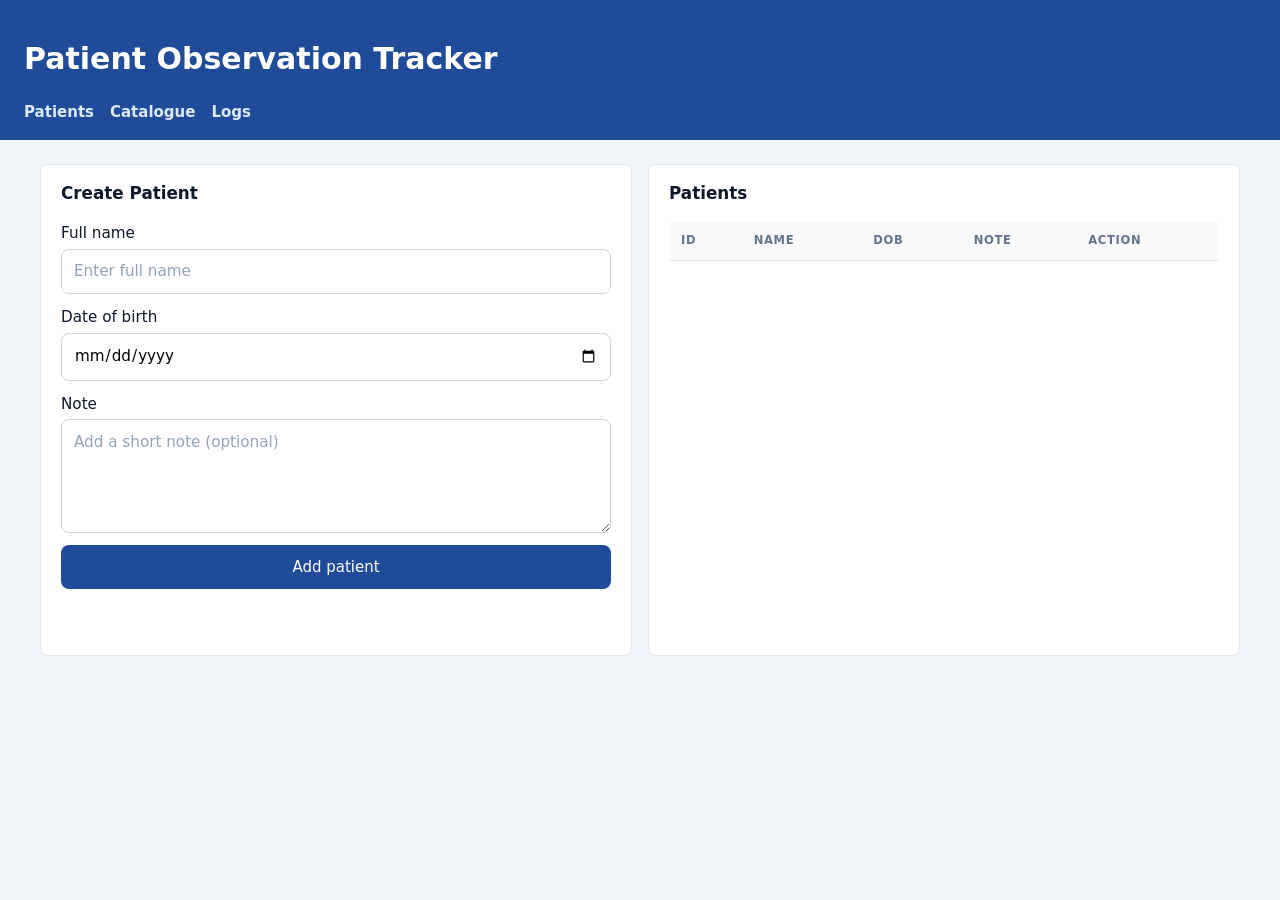
<file: index.html>
<!DOCTYPE html>
<html lang="en">
<head>
    <meta charset="UTF-8">
    <meta name="viewport" content="width=device-width, initial-scale=1.0">
    <title>Patient Observation Tracker</title>
    <link rel="stylesheet" href="app.css">
</head>
<body>
<header>
    <h1>Patient Observation Tracker</h1>
    <nav>
        <a href="index.html">Patients</a>
        <a href="catalogue.html">Catalogue</a>
        <a href="logs.html">Logs</a>
    </nav>
</header>
<main class="grid">
    <section class="panel">
        <h2>Create Patient</h2>
        <form id="patient-form">
            <label>Full name
                <input name="fullName" required placeholder="Enter full name">
            </label>
            <label>Date of birth
                <input type="date" name="dateOfBirth" required placeholder="Select date of birth">
            </label>
            <label>Note
                <textarea name="note" rows="4" placeholder="Add a short note (optional)"></textarea>
            </label>
            <button type="submit">Add patient</button>
        </form>
        <p id="patient-message" class="message"></p>
    </section>

    <section class="panel">
        <h2>Patients</h2>
        <table>
            <thead>
            <tr>
                <th>ID</th>
                <th>Name</th>
                <th>DOB</th>
                <th>Note</th>
                <th>Action</th>
            </tr>
            </thead>
            <tbody id="patient-table"></tbody>
        </table>
    </section>
</main>
<script src="app.js"></script>
</body>
</html>
</file>
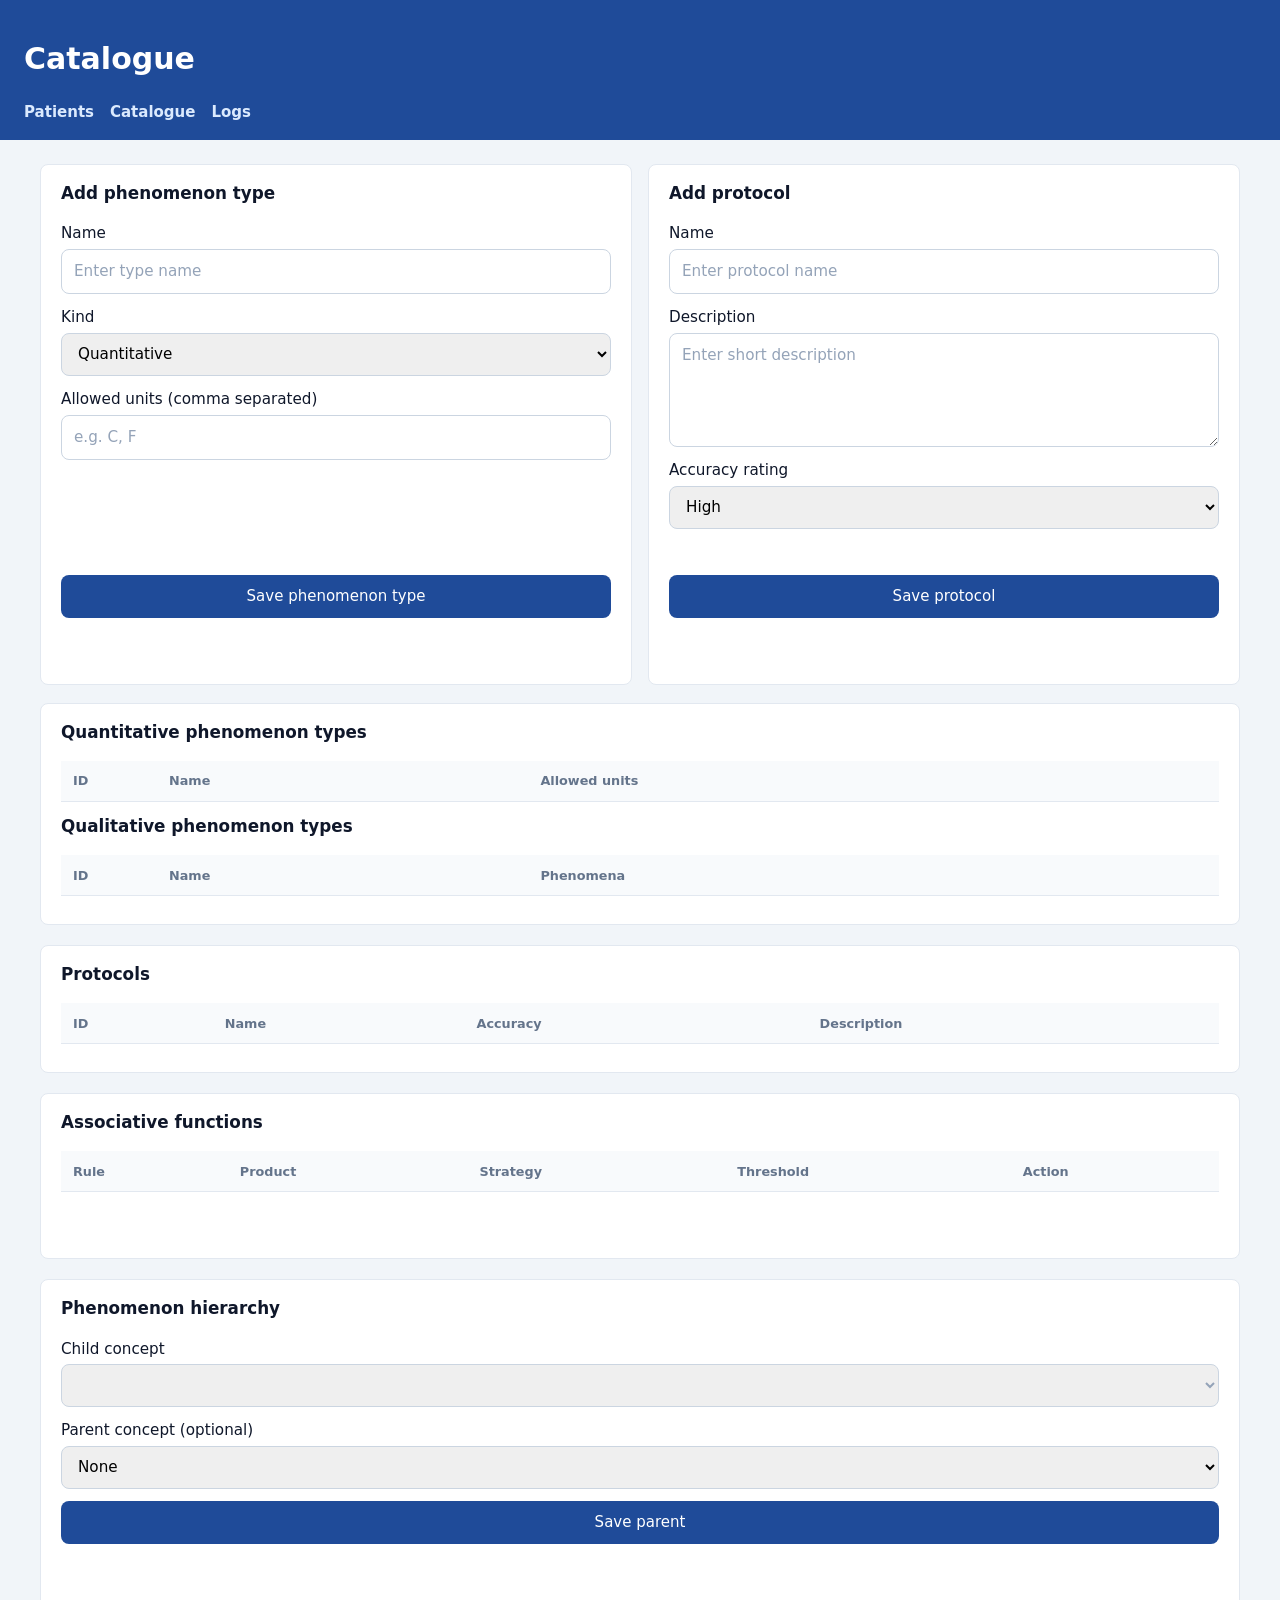
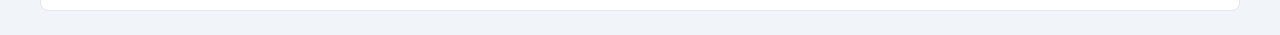
<file: catalogue.html>
<!DOCTYPE html>
<html lang="en">
<head>
    <meta charset="UTF-8">
    <meta name="viewport" content="width=device-width, initial-scale=1.0">
    <title>Catalogue</title>
    <link rel="stylesheet" href="app.css">
</head>
<body>
<header>
    <h1>Catalogue</h1>
    <nav>
        <a href="index.html">Patients</a>
        <a href="catalogue.html">Catalogue</a>
        <a href="logs.html">Logs</a>
    </nav>
</header>
<main class="catalogue-main">
    <div class="catalogue-forms">
        <section class="panel">
            <h2>Add phenomenon type</h2>
            <form id="phenomenon-type-form">
                <label>Name
                    <input name="name" required placeholder="Enter type name">
                </label>
                <label>Kind
                    <select name="measurementKind" id="kind-select" required>
                        <option value="QUANTITATIVE">Quantitative</option>
                        <option value="QUALITATIVE">Qualitative</option>
                    </select>
                </label>
                <label id="kind-detail-label">
                    <span id="kind-detail-caption">Allowed units (comma separated)</span>
                    <input name="kindDetail" id="kind-detail-input" autocomplete="off" placeholder="e.g. C, F">
                </label>
                <button type="submit">Save phenomenon type</button>
            </form>
            <p id="phenomenon-type-message" class="message"></p>
        </section>

        <section class="panel">
            <h2>Add protocol</h2>
            <form id="protocol-form">
                <label>Name
                    <input name="name" required placeholder="Enter protocol name">
                </label>
                <label>Description
                    <textarea name="description" rows="4" placeholder="Enter short description"></textarea>
                </label>
                <label>Accuracy rating
                    <select name="accuracyRating" required>
                        <option value="HIGH">High</option>
                        <option value="MEDIUM">Medium</option>
                        <option value="LOW">Low</option>
                    </select>
                </label>
                <button type="submit">Save protocol</button>
            </form>
            <p id="protocol-message" class="message"></p>
        </section>
    </div>

    <section class="panel catalogue-data">
        <h2>Quantitative phenomenon types</h2>
        <div class="table-scroll">
            <table class="catalogue-types-table">
                <thead>
                <tr>
                    <th>ID</th>
                    <th>Name</th>
                    <th>Allowed units</th>
                </tr>
                </thead>
                <tbody id="quantitative-types-table"></tbody>
            </table>
        </div>

        <h2 class="catalogue-subheading">Qualitative phenomenon types</h2>
        <div class="table-scroll">
            <table class="catalogue-types-table">
                <thead>
                <tr>
                    <th>ID</th>
                    <th>Name</th>
                    <th>Phenomena</th>
                </tr>
                </thead>
                <tbody id="qualitative-types-table"></tbody>
            </table>
        </div>
    </section>

    <section class="panel catalogue-data">
        <h2>Protocols</h2>
        <div class="table-scroll">
            <table>
                <thead>
                <tr>
                    <th>ID</th>
                    <th>Name</th>
                    <th>Accuracy</th>
                    <th>Description</th>
                </tr>
                </thead>
                <tbody id="protocol-table"></tbody>
            </table>
        </div>
    </section>
</main>
<script src="app.js"></script>
</body>
</html>
</file>
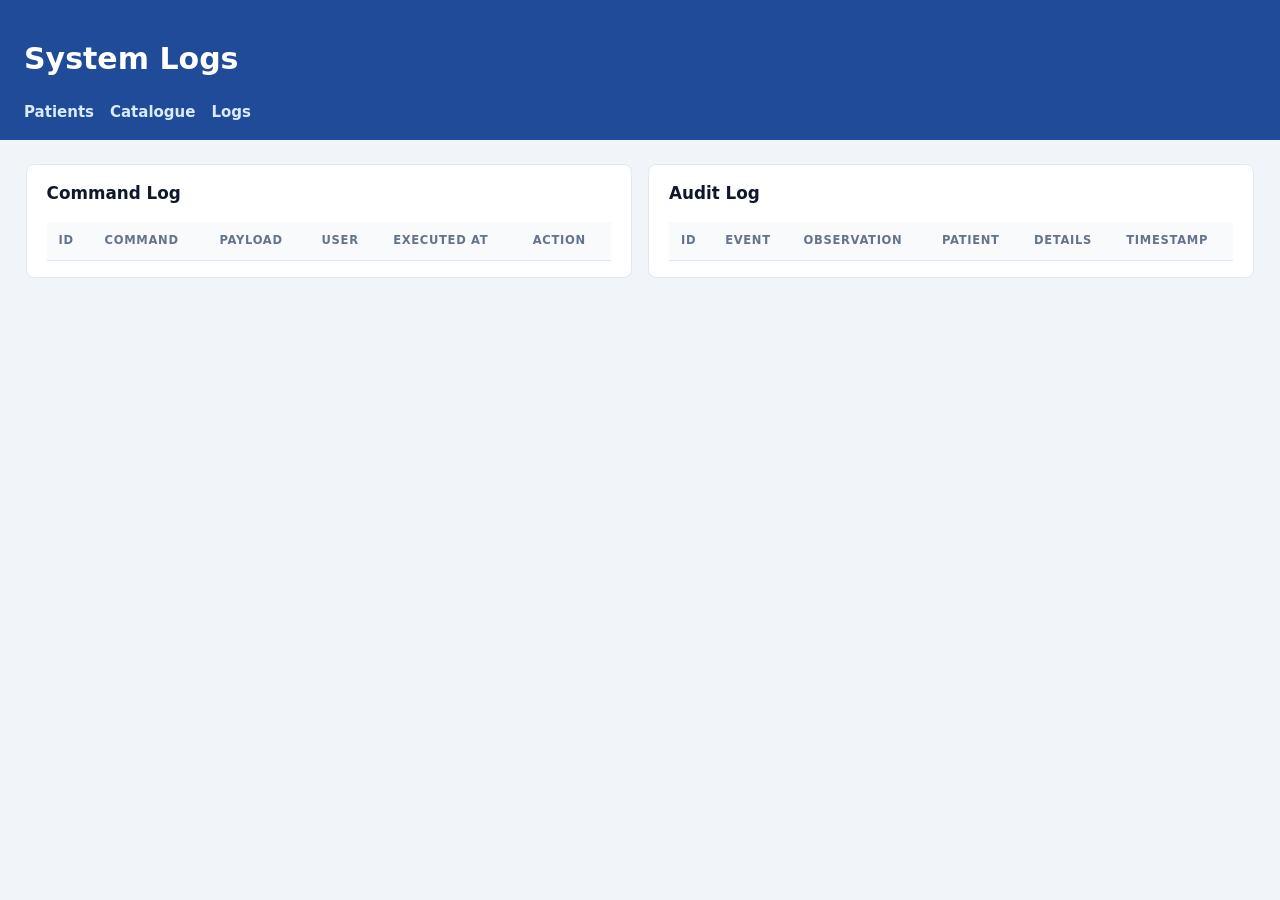
<file: logs.html>
<!DOCTYPE html>
<html lang="en">
<head>
    <meta charset="UTF-8">
    <meta name="viewport" content="width=device-width, initial-scale=1.0">
    <title>Logs</title>
    <link rel="stylesheet" href="app.css">
</head>
<body>
<header>
    <h1>System Logs</h1>
    <nav>
        <a href="index.html">Patients</a>
        <a href="catalogue.html">Catalogue</a>
        <a href="logs.html">Logs</a>
    </nav>
</header>
<main class="split logs-page">
    <section class="panel">
        <h2>Command Log</h2>
        <table>
            <thead>
            <tr>
                <th>ID</th>
                <th>Command</th>
                <th>Payload</th>
                <th>User</th>
                <th>Executed At</th>
                <th>Action</th>
            </tr>
            </thead>
            <tbody id="command-log-table"></tbody>
        </table>
    </section>
    <section class="panel">
        <h2>Audit Log</h2>
        <table>
            <thead>
            <tr>
                <th>ID</th>
                <th>Event</th>
                <th>Observation</th>
                <th>Patient</th>
                <th>Details</th>
                <th>Timestamp</th>
            </tr>
            </thead>
            <tbody id="audit-log-table"></tbody>
        </table>
    </section>
</main>
<script src="app.js"></script>
</body>
</html>
</file>
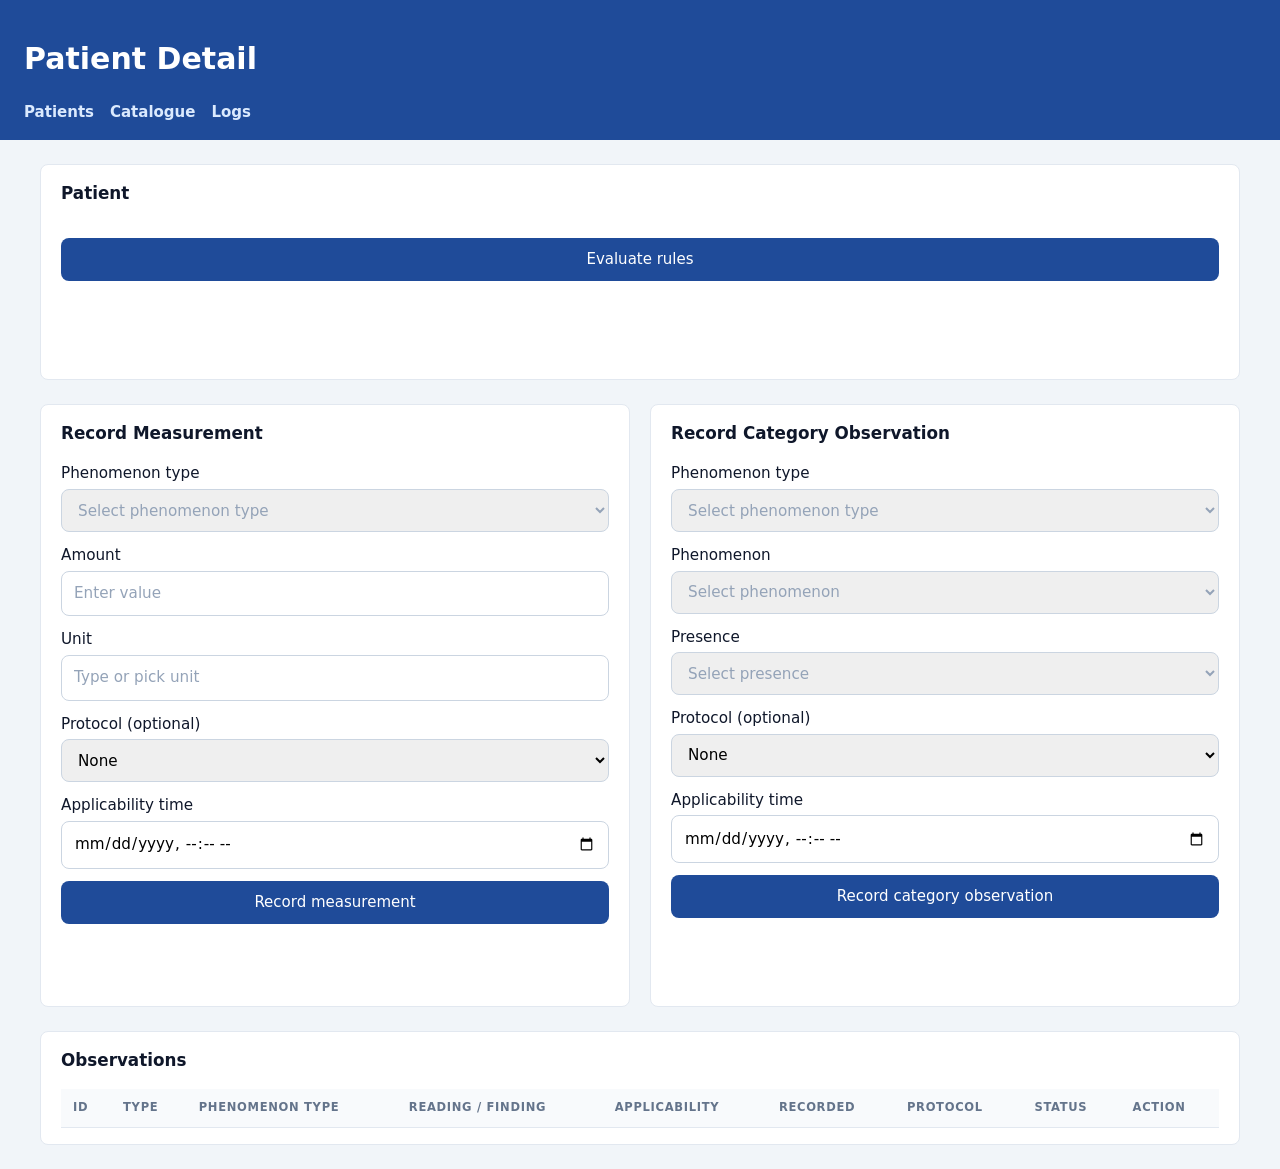
<file: patient.html>
<!DOCTYPE html>
<html lang="en">
<head>
    <meta charset="UTF-8">
    <meta name="viewport" content="width=device-width, initial-scale=1.0">
    <title>Patient Detail</title>
    <link rel="stylesheet" href="app.css">
</head>
<body>
<header>
    <h1>Patient Detail</h1>
    <nav>
        <a href="index.html">Patients</a>
        <a href="catalogue.html">Catalogue</a>
        <a href="logs.html">Logs</a>
    </nav>
</header>
<main class="patient-detail">
    <section class="panel">
        <h2 id="patient-name">Patient</h2>
        <p id="patient-summary"></p>
        <button id="evaluate-button">Evaluate rules</button>
        <p id="inference-message" class="message"></p>
        <div id="inference-results"></div>
    </section>

    <section class="grid">
        <section class="panel">
            <h2>Record Measurement</h2>
            <form id="measurement-form">
                <label>Phenomenon type
                    <select name="phenomenonTypeId" id="measurement-type-select" required>
                        <option value="" selected disabled>Select phenomenon type</option>
                    </select>
                </label>
                <label>Amount
                    <input type="number" step="0.01" name="amount" required placeholder="Enter value">
                </label>
                <label>Unit
                    <input type="text" name="unit" id="measurement-unit-input" list="measurement-units-datalist"
                        maxlength="64" autocomplete="off" required placeholder="Type or pick unit">
                </label>
                <datalist id="measurement-units-datalist"></datalist>
                <label>Protocol (optional)
                    <select name="protocolId" id="measurement-protocol-select">
                        <option value="">None</option>
                    </select>
                </label>
                <label>Applicability time 
                    <input type="datetime-local" name="applicabilityTime" autocomplete="off">
                </label>
                <button type="submit">Record measurement</button>
            </form>
            <p id="measurement-message" class="message"></p>
        </section>

        <section class="panel">
            <h2>Record Category Observation</h2>
            <form id="category-form">
                <label>Phenomenon type
                    <select id="category-phenomenon-type-select" required>
                        <option value="" selected disabled>Select phenomenon type</option>
                    </select>
                </label>
                <label>Phenomenon
                    <select name="phenomenonId" id="phenomenon-select" required>
                        <option value="" selected disabled>Select phenomenon</option>
                    </select>
                </label>
                <label>Presence
                    <select name="presence" required>
                        <option value="" selected disabled>Select presence</option>
                        <option value="PRESENT">Present</option>
                        <option value="ABSENT">Absent</option>
                    </select>
                </label>
                <label>Protocol (optional)
                    <select name="protocolId" id="category-protocol-select">
                        <option value="">None</option>
                    </select>
                </label>
                <label>Applicability time 
                    <input type="datetime-local" name="applicabilityTime" autocomplete="off">
                </label>
                <button type="submit">Record category observation</button>
            </form>
            <p id="category-message" class="message"></p>
        </section>
    </section>

    <section class="panel">
        <h2>Observations</h2>
        <table>
            <thead>
            <tr>
                <th>ID</th>
                <th>Type</th>
                <th>Phenomenon Type</th>
                <th>Reading / finding</th>
                <th>Applicability</th>
                <th>Recorded</th>
                <th>Protocol</th>
                <th>Status</th>
                <th>Action</th>
            </tr>
            </thead>
            <tbody id="observation-table"></tbody>
        </table>
    </section>
</main>
<script src="app.js"></script>
</body>
</html>
</file>
<file: app.css>
body {
    margin: 0;
    font-family: system-ui, -apple-system, "Segoe UI", Roboto, "Helvetica Neue", Arial, sans-serif;
    background: #f1f5f9;
    color: #0f172a;
    line-height: 1.5;
    font-size: 15px;
}

header {
    background: #1f4b99;
    color: #fff;
    padding: 1rem 1.5rem;
}

nav {
    display: flex;
    gap: 1rem;
    margin-top: 0.5rem;
}

nav a {
    color: #dbeafe;
    text-decoration: none;
    font-weight: 600;
}

main {
    padding: 1.5rem;
    max-width: 1200px;
    margin: 0 auto;
}

.grid {
    display: grid;
    gap: 1rem;
    grid-template-columns: repeat(auto-fit, minmax(320px, 1fr));
}

.panel {
    background: #fff;
    border-radius: 8px;
    padding: 1rem 1.25rem;
    border: 1px solid #e2e8f0;
}

.panel > h2 {
    margin: 0 0 1rem;
    font-size: 1.05rem;
    font-weight: 600;
    color: #0f172a;
}

main.catalogue-main {
    display: flex;
    flex-direction: column;
    gap: 1.25rem;
}

.catalogue-forms {
    display: grid;
    gap: 1rem;
    grid-template-columns: repeat(2, minmax(0, 1fr));
    align-items: stretch;
    margin-bottom: 2rem;
}

.catalogue-forms > .panel {
    display: flex;
    flex-direction: column;
    min-height: 100%;
}

.catalogue-forms > .panel > form {
    flex: 1 1 auto;
    display: flex;
    flex-direction: column;
    gap: 0.75rem;
    min-height: 0;
}

.catalogue-forms > .panel > form > button[type="submit"] {
    margin-top: auto;
}

@media (max-width: 560px) {
    .catalogue-forms {
        grid-template-columns: 1fr;
    }
}

.catalogue-subheading {
    margin: 1.25rem 0 0.5rem;
    font-size: 1rem;
    font-weight: 600;
    color: #0f172a;
}

.catalogue-data .table-scroll {
    overflow-x: auto;
    margin-bottom: 0.75rem;
}

.catalogue-data thead th {
    font-size: 0.8rem;
    text-transform: none;
    letter-spacing: normal;
    font-weight: 600;
}

.catalogue-data table.catalogue-types-table {
    table-layout: fixed;
    width: 100%;
}

.catalogue-data table.catalogue-types-table th:nth-child(1),
.catalogue-data table.catalogue-types-table td:nth-child(1) {
    width: 4.5rem;
}

.catalogue-data table.catalogue-types-table th:nth-child(2),
.catalogue-data table.catalogue-types-table td:nth-child(2) {
    width: 30%;
}

form {
    display: grid;
    gap: 0.75rem;
}

label {
    display: grid;
    gap: 0.25rem;
    font-size: 0.95rem;
}

.field-hint {
    font-weight: 400;
    font-size: 0.82rem;
    color: #64748b;
}

input,
select,
textarea,
button {
    font: inherit;
    padding: 0.65rem 0.75rem;
    border-radius: 8px;
    border: 1px solid #cbd5e1;
}

input::placeholder,
textarea::placeholder {
    color: #94a3b8;
}

select:required:invalid {
    color: #94a3b8;
}

select:required:invalid option:not([value=""]) {
    color: #0f172a;
}

.is-placeholder {
    color: #94a3b8;
}

button {
    background: #1f4b99;
    color: #fff;
    cursor: pointer;
    border: none;
}

button.secondary {
    background: #475569;
}

table {
    width: 100%;
    border-collapse: collapse;
}

th,
td {
    padding: 0.65rem 0.75rem;
    border-bottom: 1px solid #e2e8f0;
    text-align: left;
    vertical-align: top;
}

thead th {
    font-size: 0.72rem;
    text-transform: uppercase;
    letter-spacing: 0.06em;
    font-weight: 600;
    color: #64748b;
    background: #f8fafc;
}

tbody tr:hover {
    background: #f8fafc;
}

td.obs-cell-value {
    min-width: 11rem;
}

.obs-table-meta {
    font-size: 0.8rem;
    color: #64748b;
    margin-top: 0.2rem;
}

.status {
    display: inline-block;
    padding: 0.2rem 0.5rem;
    border-radius: 999px;
    font-size: 0.85rem;
    font-weight: 700;
}

.ACTIVE {
    background: #dcfce7;
    color: #166534;
}

.REJECTED {
    background: #fee2e2;
    color: #991b1b;
}

/* Observation table: value presentation */
.obs-type-pill {
    display: inline-block;
    font-size: 0.68rem;
    font-weight: 700;
    text-transform: uppercase;
    letter-spacing: 0.05em;
    padding: 0.2rem 0.45rem;
    border-radius: 4px;
}

.obs-type-pill--measurement {
    background: #e0f2fe;
    color: #0369a1;
}

.obs-type-pill--category {
    background: #f3e8ff;
    color: #6b21a8;
}

.obs-value-block {
    display: flex;
    flex-direction: column;
    gap: 0.25rem;
}

.inferred-observation {
    font-style: italic;
    opacity: 0.9;
}

.obs-value-main {
    font-variant-numeric: tabular-nums;
    font-weight: 600;
    color: #0f172a;
}

.obs-value-main .amount {
    font-size: 1.05rem;
}

.obs-value-main .unit {
    font-size: 0.85rem;
    font-weight: 600;
    color: #475569;
    margin-left: 0.25rem;
}

.obs-concept-line {
    display: flex;
    flex-wrap: wrap;
    align-items: center;
    gap: 0.4rem;
}

.obs-concept-name {
    font-weight: 600;
    color: #0f172a;
}

.presence-badge {
    font-size: 0.7rem;
    font-weight: 700;
    text-transform: uppercase;
    letter-spacing: 0.04em;
    padding: 0.15rem 0.45rem;
    border-radius: 4px;
}

.presence-badge--present {
    background: #dcfce7;
    color: #166534;
}

.presence-badge--absent {
    background: #f1f5f9;
    color: #64748b;
}

.inference-card {
    border: 1px solid #e9d5ff;
    border-radius: 8px;
    padding: 0.75rem 1rem;
    background: #faf5ff;
}

.inference-card__type {
    font-size: 0.7rem;
    font-weight: 700;
    text-transform: uppercase;
    letter-spacing: 0.06em;
    color: #7c3aed;
    margin-bottom: 0.25rem;
}

.inference-card__name {
    font-size: 1rem;
    font-weight: 650;
    color: #4c1d95;
}

#inference-results {
    display: flex;
    flex-direction: column;
    gap: 0.5rem;
}

.inference-empty-hint {
    display: flex;
    flex-direction: column;
    gap: 0.65rem;
    max-width: 40rem;
}

.inference-empty-hint p {
    margin: 0;
}

.message {
    min-height: 1.25rem;
    color: #1d4ed8;
}

.error {
    color: #b91c1c;
}

.split {
    display: grid;
    grid-template-columns: minmax(0, 1fr) minmax(0, 1fr);
    gap: 1rem;
    align-items: start;
}

.split .panel {
    min-width: 0;
    overflow-x: auto;
}

main.patient-detail {
    display: flex;
    flex-direction: column;
    gap: 1.5rem;
}

main.patient-detail > .panel {
    display: flex;
    flex-direction: column;
    gap: 1rem;
}

main.patient-detail > .panel > h2 {
    margin: 0;
}

main.patient-detail .grid {
    gap: 1.25rem;
}

main.patient-detail .grid > .panel {
    display: flex;
    flex-direction: column;
    gap: 1rem;
}

main.patient-detail .grid > .panel > h2 {
    margin: 0;
}

#patient-summary {
    margin: 0;
    line-height: 1.55;
}

main.logs-page {
    max-width: none;
    width: 100%;
    box-sizing: border-box;
    padding-left: clamp(1rem, 2vw, 2rem);
    padding-right: clamp(1rem, 2vw, 2rem);
}

main.logs-page .panel table {
    min-width: max-content;
}

@media (max-width: 800px) {
    .split {
        grid-template-columns: 1fr;
    }
}
</file>
